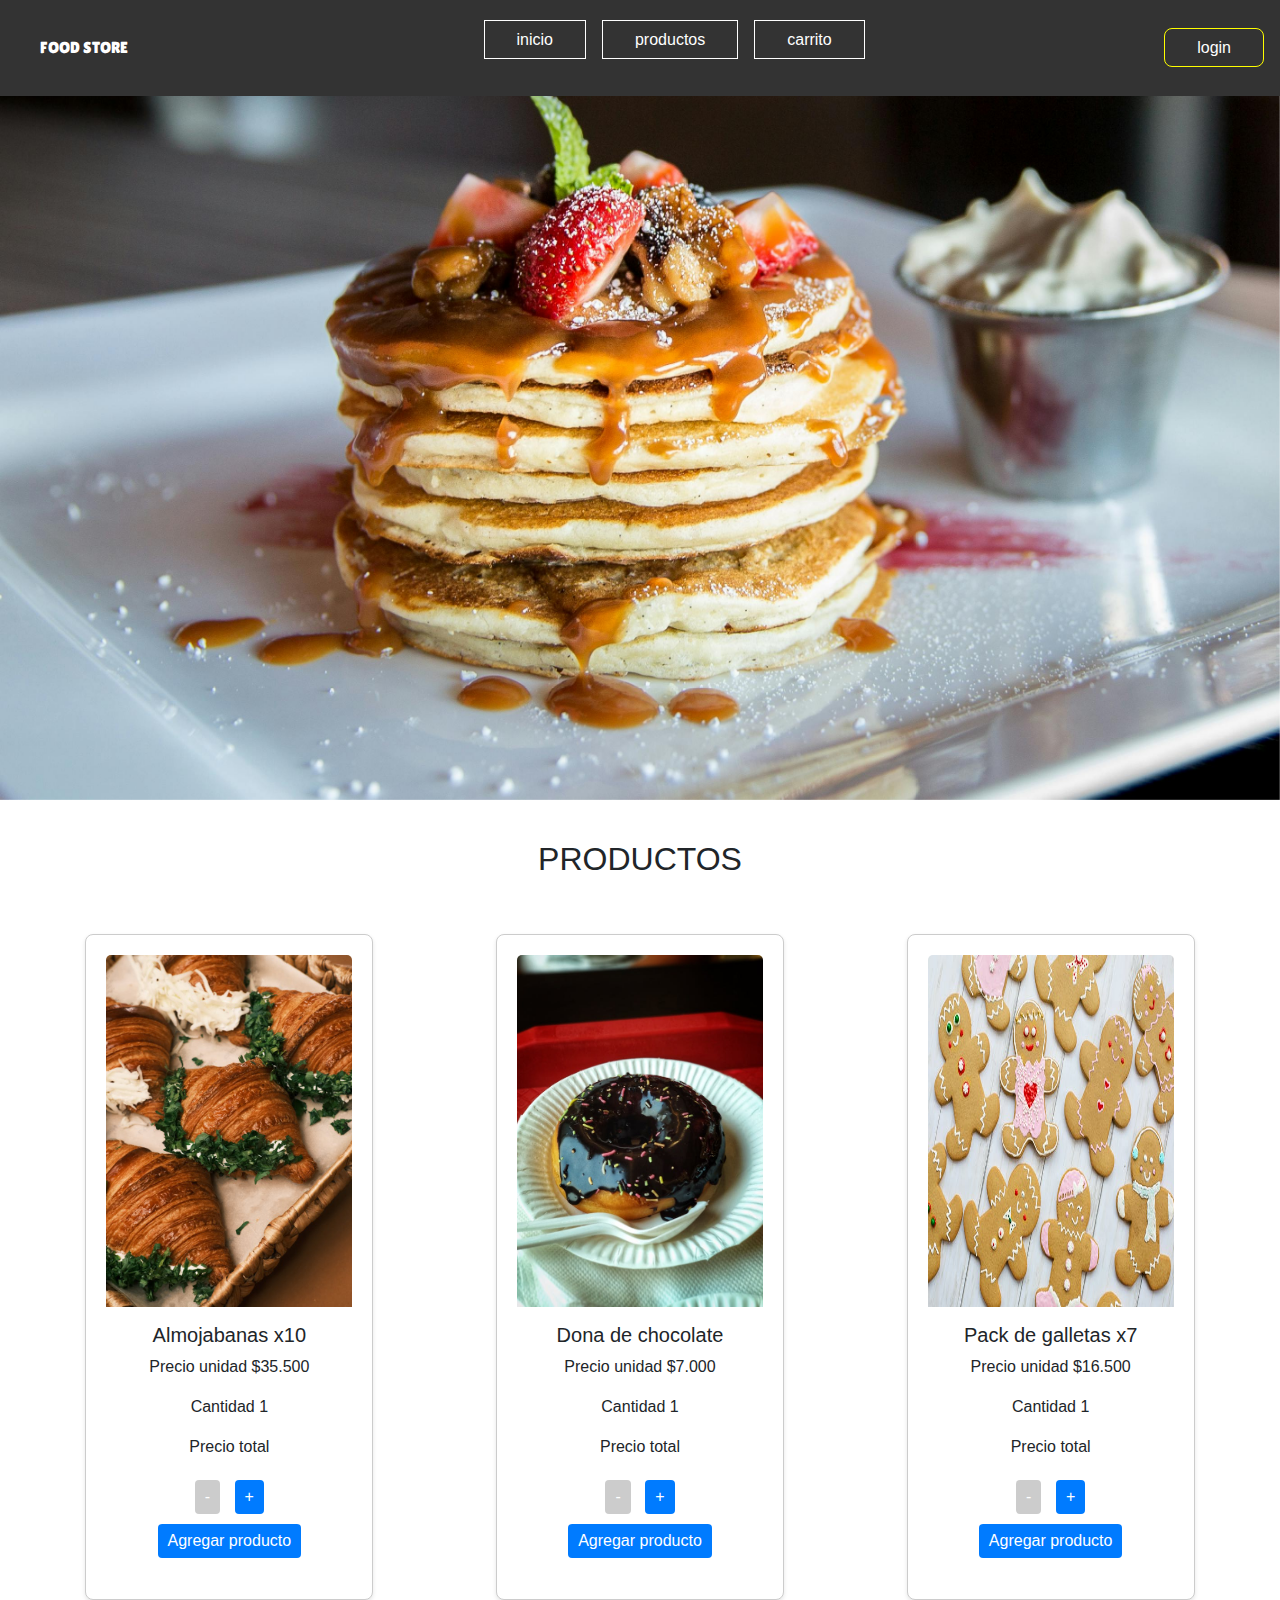
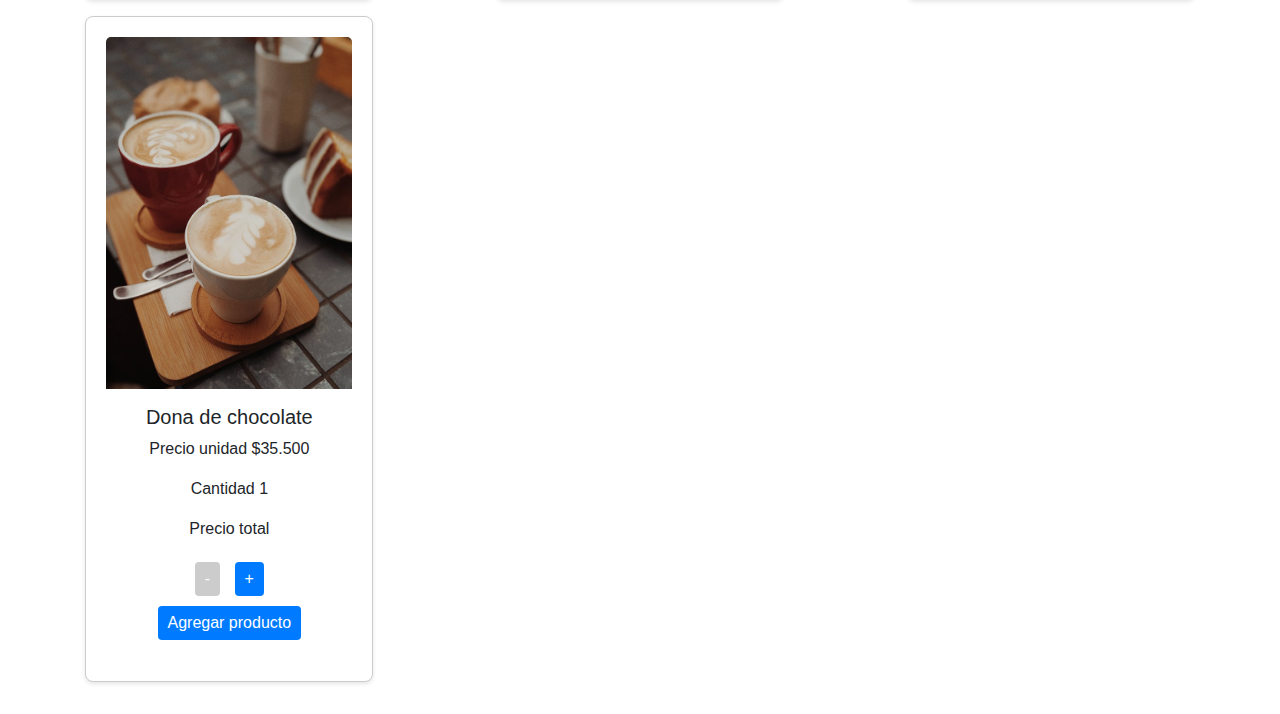
<file: index.html>
<!DOCTYPE html>
<html lang="en">
<head>
    <meta charset="UTF-8">
    <meta name="viewport" content="width=device-width, initial-scale=1.0">
    <link href="https://cdn.jsdelivr.net/npm/bootstrap@5.3.3/dist/css/bootstrap.min.css" rel="stylesheet" integrity="sha384-QWTKZyjpPEjISv5WaRU9OFeRpok6YctnYmDr5pNlyT2bRjXh0JMhjY6hW+ALEwIH" crossorigin="anonymous">
    <link rel="stylesheet" href="style.css">
    <title>Food Store</title>
</head>
<body>
    <header>
        <div class="logo">
            <a href="./index.html">
                FOOD STORE
            </a>
        </div>
        <nav class="menu-options">
            <ul>
                <li><a href="#home">inicio</a></li>
                <li><a href="#products">productos</a></li>
                <li><a href="./compras.html">carrito</a></li>
            </ul>
        </nav>
        <div class="login">
            <a href="">login</a></button>
        </div>
    </header>
    <main>
        <section>
            <div id="carouselExample" class="carousel slide">
                <div class="carousel-inner">
                  <div class="carousel-item active">
                    <img src="./assets/imgs/foods/food2.jpg" class="d-block w-100" alt="...">
                  </div>
                </div>
              </div>
        </section>

        <section class="productos">
            <h2>PRODUCTOS</h2>
            <article class="foods-productos">
                <div class="card" style="width: 18rem;">
                    <img src="./assets/imgs/foods/foodPanes.jpg" class="card-img-top" alt="...">
                    <div class="card-body">
                      <h5 class="card-title">Almojabanas x10</h5>
                      <p class="card-text">Precio  unidad $<span id="precioUnitario">35.500</span></p>
                      <p>Cantidad <span id="cantidad">1</span> </p>
                      <p>Precio total <span id="precioTotal"></span></p>
                      <button id="decrementar">-</button>
                      <button id="incrementar">+</button>
                      <button id="agregar">Agregar producto</button>
                    </div>
                </div>
                </div>
                <div class="card" style="width: 18rem;">
                    <img src="./assets/imgs/foods/foodDonutChocolate.jpg" class="card-img-top" alt="...">
                    <div class="card-body">
                      <h5 class="card-title">Dona de chocolate</h5>
                      <p class="card-text">Precio  unidad $<span id="precioUnitario">7.000</span></p>
                      <p>Cantidad <span id="cantidad">1</span> </p>
                      <p>Precio total <span id="precioTotal"></span></p>
                      <button id="decrementar">-</button>
                      <button id="incrementar">+</button>
                      <button id="agregar">Agregar producto</button>
                    </div>
                </div>
    
                <div class="card" style="width: 18rem;">
                    <img src="./assets/imgs/foods/foodCookies.jpg" class="card-img-top" alt="...">
                    <div class="card-body">
                        <h5 class="card-title">Pack de galletas x7</h5>
                        <p class="card-text">Precio  unidad $<span id="precioUnitario">16.500</span></p>
                      <p>Cantidad <span id="cantidad">1</span> </p>
                      <p>Precio total <span id="precioTotal"></span></p>
                      <button id="decrementar">-</button>
                      <button id="incrementar">+</button>
                      <button id="agregar">Agregar producto</button>
                    </div>
                </div>
    
                <div class="card" style="width: 18rem;">
                    <img src="./assets/imgs/foods/foodCoffe.jpg" class="card-img-top" alt="...">
                    <div class="card-body">
                        <h5 class="card-title">Dona de chocolate</h5>
                        <p class="card-text">Precio  unidad $<span id="precioUnitario">35.500</span></p>
                      <p>Cantidad <span id="cantidad">1</span> </p>
                      <p>Precio total <span id="precioTotal"></span></p>
                      <button id="decrementar">-</button>
                      <button id="incrementar">+</button>
                      <button id="agregar">Agregar producto</button>
                    </div>
                </div>
                
            </article>
        </section>

        <!-- Una seccion temporal -->
        <section>
           
        </section>
    </main>
    <footer>

    </footer>

    <script src="./main.js"></script>
</body>
</html>
</file>
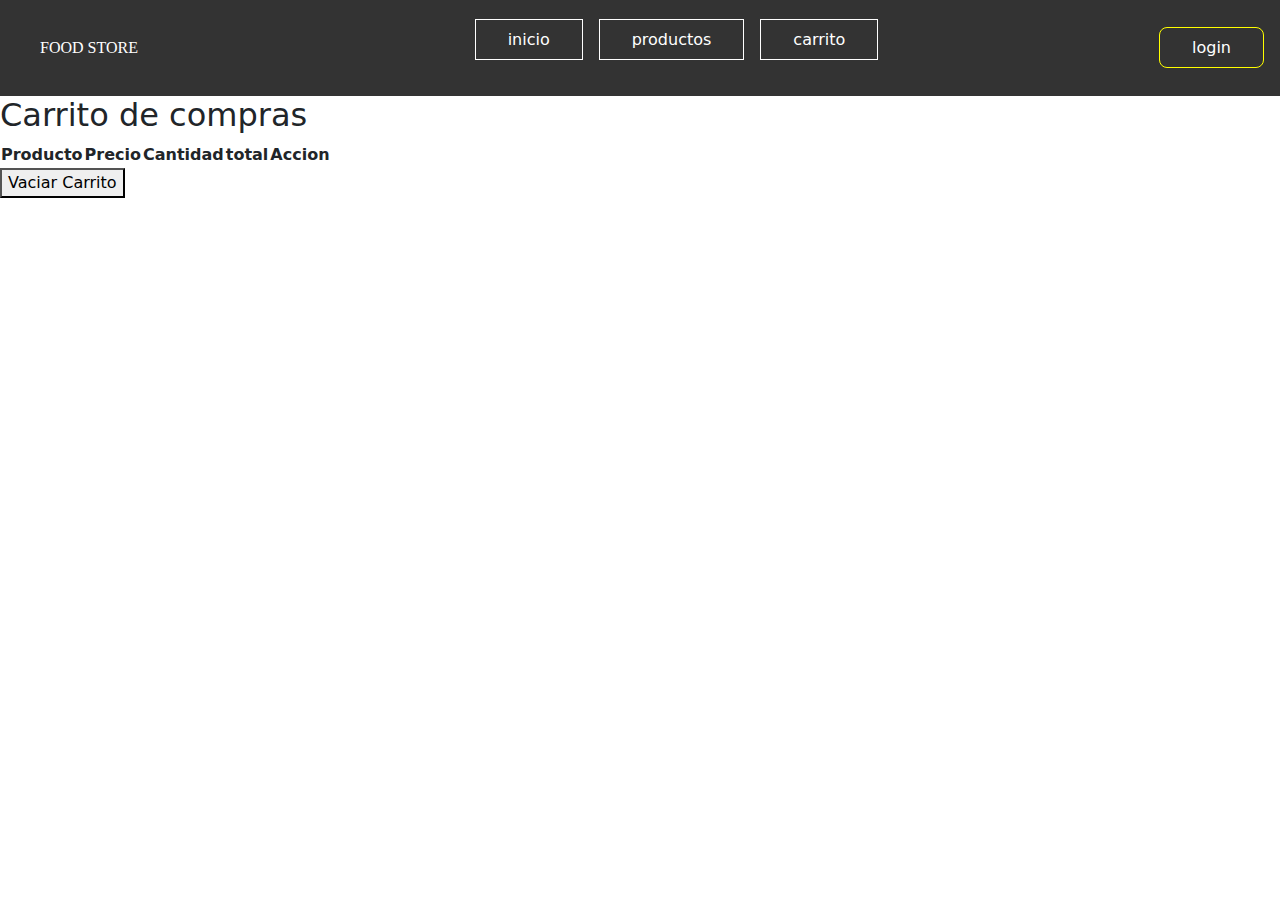
<file: compras.html>
<!DOCTYPE html>
<html lang="en">
<head>
    <meta charset="UTF-8">
    <meta name="viewport" content="width=device-width, initial-scale=1.0">
    <link href="https://cdn.jsdelivr.net/npm/bootstrap@5.3.3/dist/css/bootstrap.min.css" rel="stylesheet" integrity="sha384-QWTKZyjpPEjISv5WaRU9OFeRpok6YctnYmDr5pNlyT2bRjXh0JMhjY6hW+ALEwIH" crossorigin="anonymous">
    <!-- <link rel="stylesheet" href="style.css"> -->
    <title>Document</title>
</head>
<style>
    header{
    width: 100%;
    display: flex;
    justify-content: space-between;
    align-items: center;
    height: 6rem;
    background-color: #333;
}

.logo a{
    text-decoration: none;
    color: #fff;
    padding: 0.1rem 2.5rem;
    font-family: "Lilita One", serif;
    font-weight: 400;
    font-style: normal;
}

.menu-options ul{
    display: flex;
    justify-content: center;
    align-items: center;
    list-style: none;
    gap: 1rem;
}

.menu-options ul li a{
    color: #fff;
    text-align: center;
    text-decoration: none;
    align-items: center;    
    padding: 0.6rem 2rem;
    border: 1px solid #fff;    
    transition: background-color 0.3s ease, color 0.3s ease;
}

.menu-options ul li a:hover{
    color:#333;
    background-color: #fff;
    border-radius: 0.5rem;
    border: 1px solid #333;    
    text-decoration: none;
    transition: background-color 0.3s ease, color 0.3s ease;
}

.login a{
    padding: 0.6rem 2rem;
    margin: 1rem 1rem 1rem 1rem;
    text-decoration: none;
    color: #fff;
    border-radius: 0.5rem;
    border: 0.1rem solid yellow;
    gap: 1.5rem;
    transition: background-color 0.3s ease, color 0.3s ease;
}

.login a:hover{
    color: #333;
    background-color: yellow;
    transition: background-color 0.3s ease, color 0.3s ease;
}

</style>
<body>
    <header>
        <div class="logo">
            <a href="./index.html">
                FOOD STORE
            </a>
        </div>
        <nav class="menu-options">
            <ul>
                <li><a href="./index.html">inicio</a></li>
                <li><a href="#products">productos</a></li>
                <li><a href="./compras.html">carrito</a></li>
            </ul>
        </nav>
        <div class="login">
            <a href="">login</a></button>
        </div>
    </header>
    <main>
        <section>

            <h2>Carrito de compras</h2>
            <table>
                <thead>
                    <th>Producto</th>
                    <th>Precio</th>
                    <th>Cantidad</th>
                    <th>total</th>
                    <th>Accion</th>
                </thead>
                <tbody id="tabla-carrito">
                    <!-- <td>Dona</td>
                    <td>7.500</td>
                    <td>5</td>
                    <td>37.500</td>
                    <td>Alimentos</td> -->
                </tbody>
            </table>
            <button onclick="vaciarCarrito()">Vaciar Carrito</button>
        </section>
    </main>
    <footer>

    </footer>
    <script src="./carrito.js"></script>
</body>
</html>
</file>
<file: style.css>
@import url('https://fonts.googleapis.com/css2?family=Lilita+One&family=Quicksand:wght@300..700&display=swap');
*{
    box-sizing: border-box;
    margin: 0;
    padding: 0;
}

body{
    font-family: Arial, Helvetica, sans-serif;

}

header{
    width: 100%;
    display: flex;
    justify-content: space-between;
    align-items: center;
    height: 6rem;
    background-color: #333;
    position: fixed;
    z-index: 1000;

}

.logo a{
    text-decoration: none;
    color: #fff;
    padding: 0.1rem 2.5rem;
    font-family: "Lilita One", serif;
    font-weight: 400;
    font-style: normal;
}

.menu-options ul{
    display: flex;
    justify-content: center;
    align-items: center;
    list-style: none;
    gap: 1rem;
}

.menu-options ul li a{
    color: #fff;
    text-align: center;
    text-decoration: none;
    align-items: center;    
    padding: 0.6rem 2rem;
    border: 1px solid #fff;    
    transition: background-color 0.3s ease, color 0.3s ease;
}

.menu-options ul li a:hover{
    color:#333;
    background-color: #fff;
    border-radius: 0.5rem;
    border: 1px solid #333;    
    text-decoration: none;
    transition: background-color 0.3s ease, color 0.3s ease;
}

.login a{
    padding: 0.6rem 2rem;
    margin: 1rem 1rem 1rem 1rem;
    text-decoration: none;
    color: #fff;
    border-radius: 0.5rem;
    border: 0.1rem solid yellow;
    gap: 1.5rem;
    transition: background-color 0.3s ease, color 0.3s ease;
}

.login a:hover{
    color: #333;
    background-color: yellow;
    transition: background-color 0.3s ease, color 0.3s ease;
}


/* MAIN */

.carousel-item img{
    height: 50rem;
}

.productos h2{
    padding: 0.5rem;
    margin: 2rem;
    align-items: center;
    text-align: center;
}

.foods-productos{
    display: grid;
    grid-template-columns: repeat(3, 1fr);
    place-items: center;
    text-align: center;
    padding: 1rem;
    margin: 1rem;
    gap: 1rem;
}

.card-img-top{
    height: 22rem;
}

/* Algo temporal */
.card {
    width: 250px;
    padding: 20px;
    border: 1px solid #ccc;
    border-radius: 8px;
    text-align: center;
    box-shadow: 0 2px 4px rgba(0, 0, 0, 0.1);
  }
  button {
    margin: 5px;
    padding: 5px 10px;
    border: none;
    background-color: #007bff;
    color: white;
    border-radius: 4px;
    cursor: pointer;
  }
  button:disabled {
    background-color: #ccc;
    cursor: not-allowed;
  }
</file>
